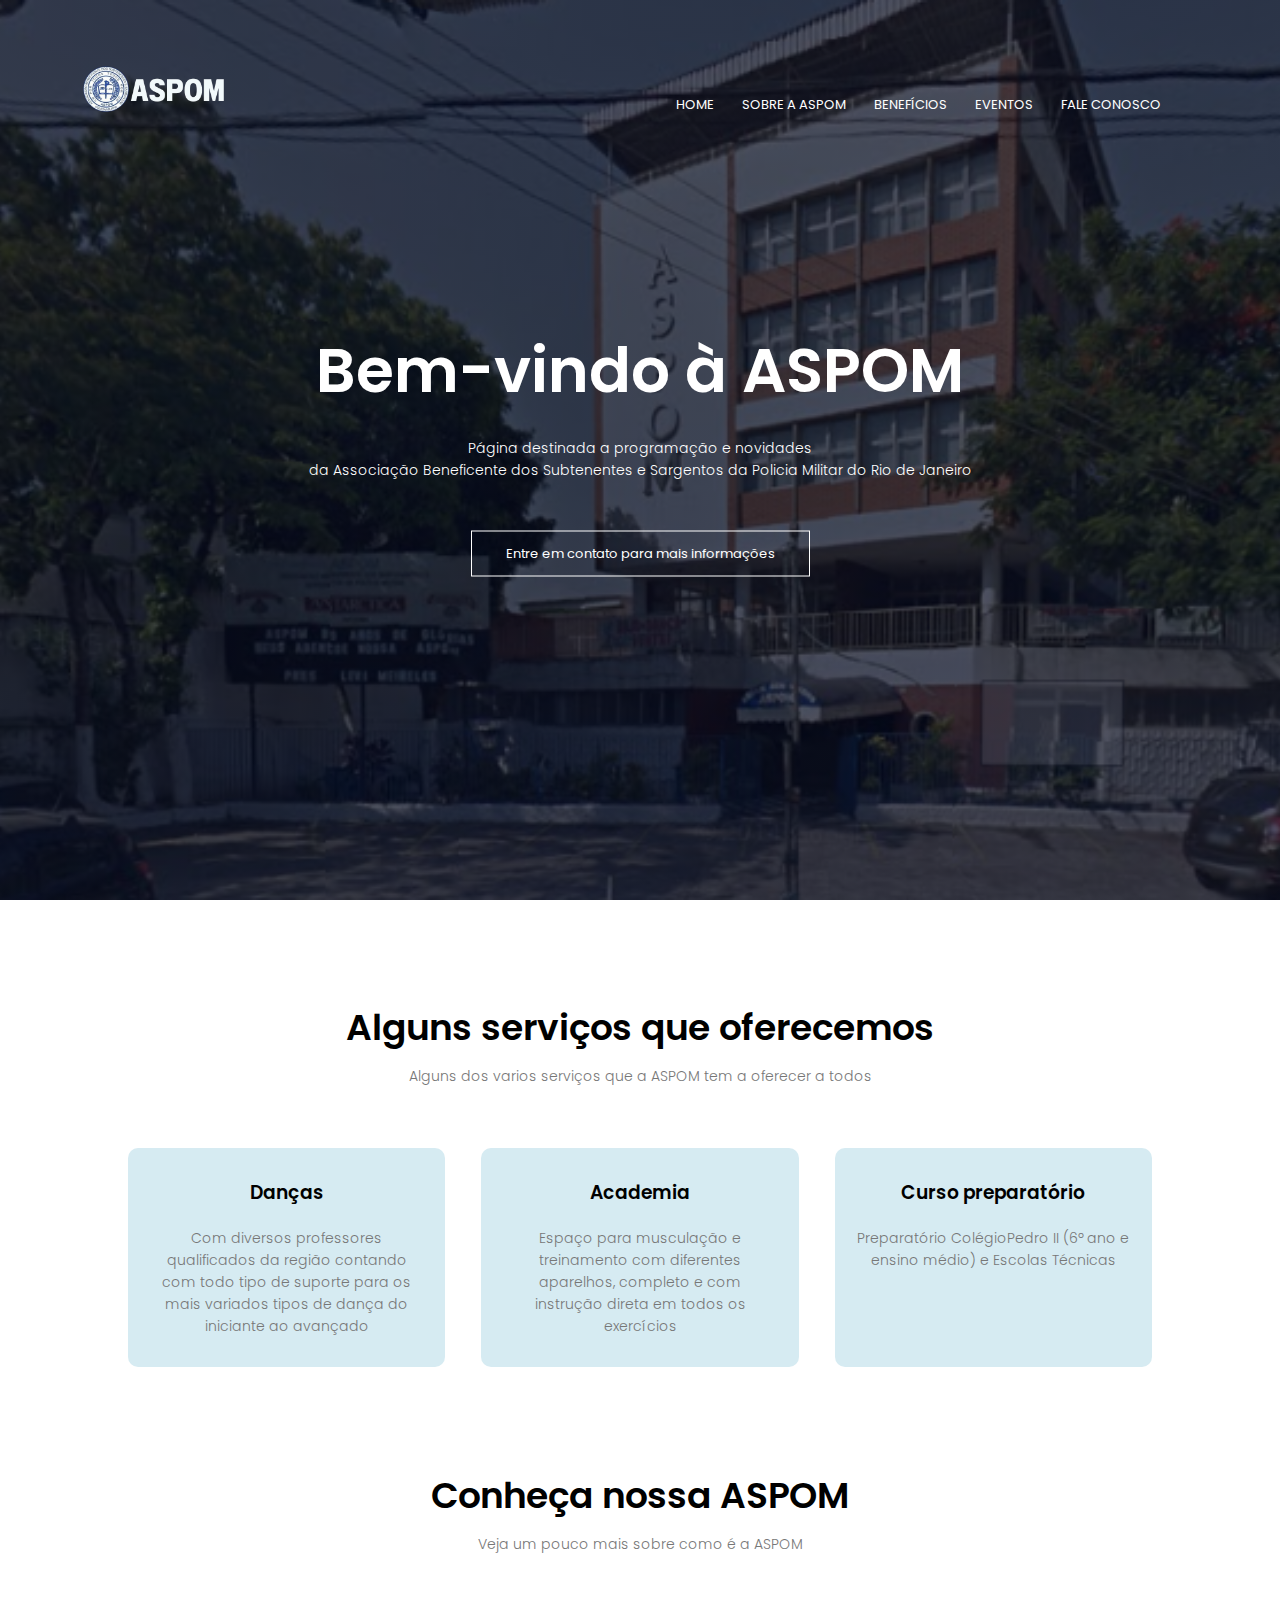
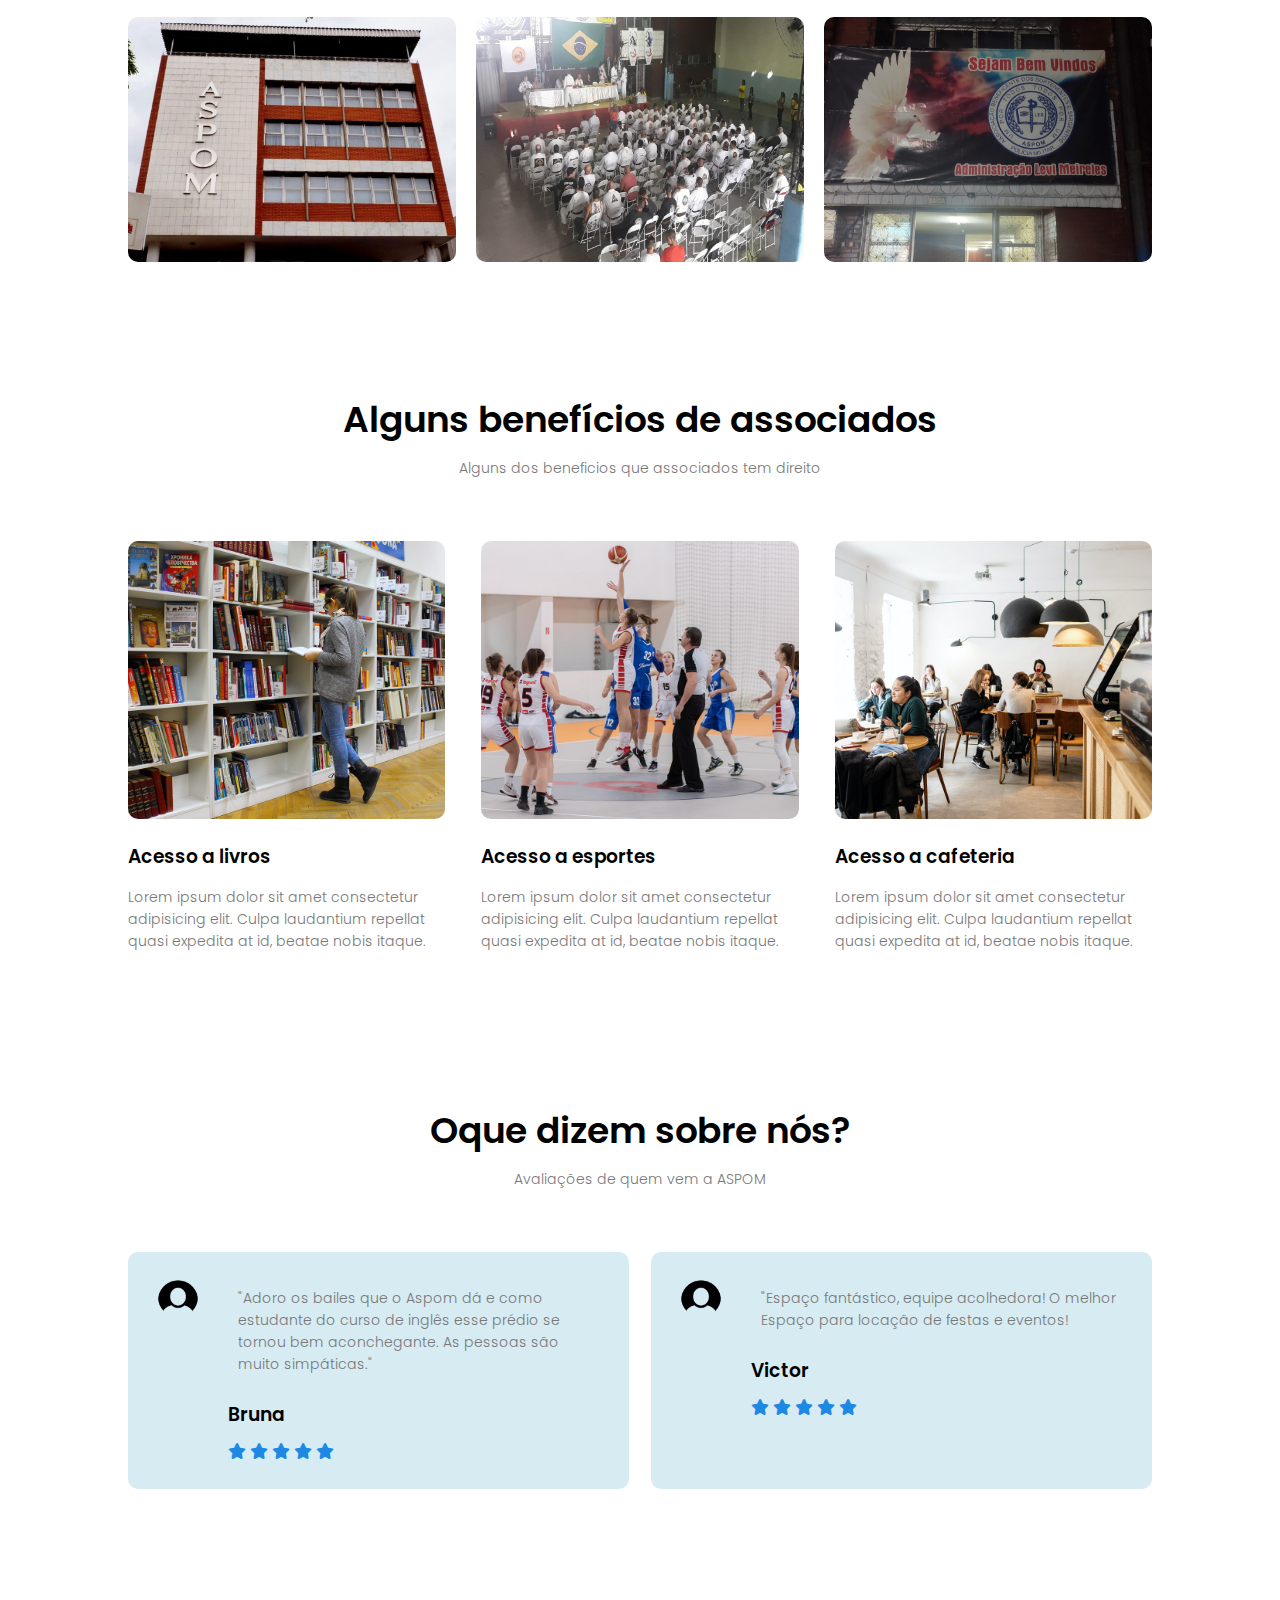
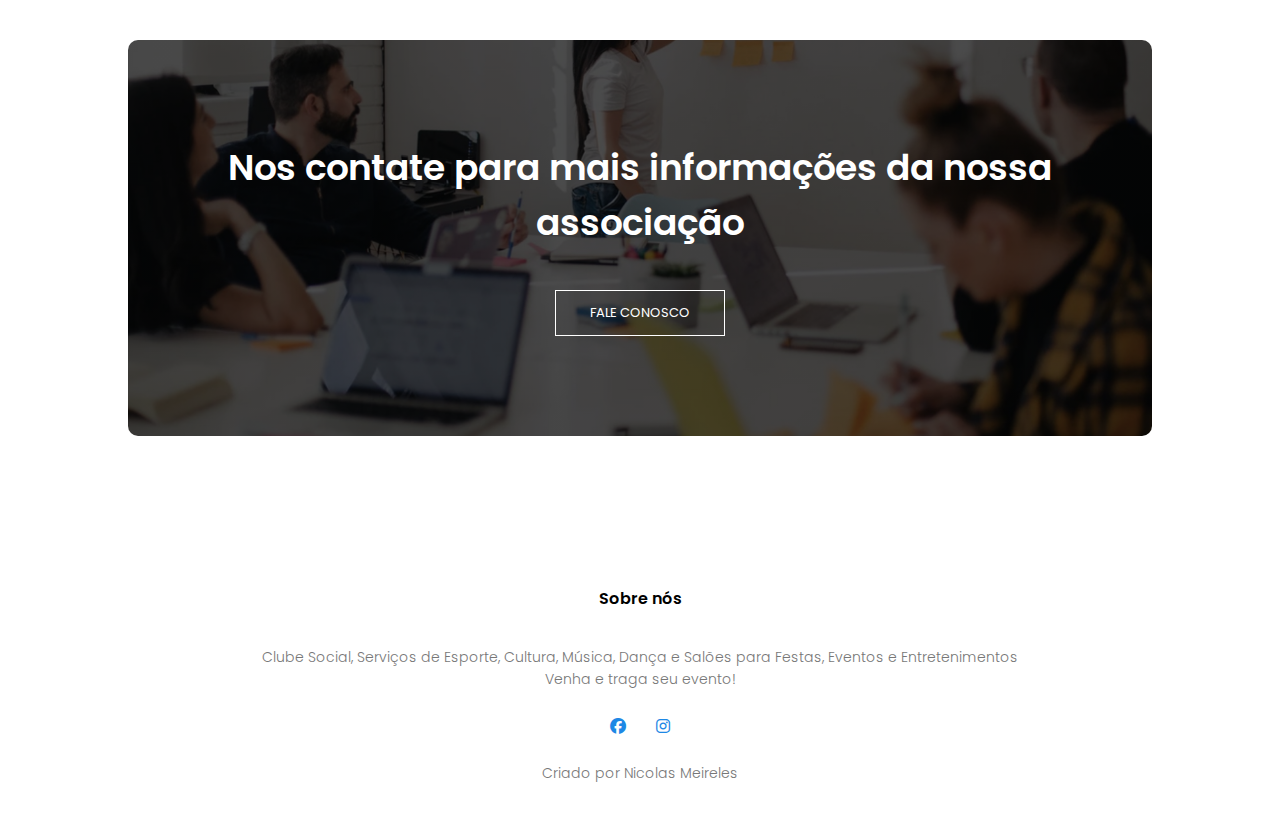
<file: index.html>
<!DOCTYPE html>
<html lang="pt-br">
<head>
    <meta charset="UTF-8">
    <meta name="viewport" content="width=device-width, initial-scale=1.0">
    <title>ASPOM | Associação Beneficente Dos Subtenentes e Sargentos Da Pmerj </title>
    <link rel="stylesheet" href="style.css">
    <link rel="preconnect" href="https://fonts.googleapis.com">
<link rel="preconnect" href="https://fonts.gstatic.com" crossorigin>
<link href="https://fonts.googleapis.com/css2?family=Poppins:wght@100;200;300;400;600;700&display=swap" rel="stylesheet">
<link rel="stylesheet" href="https://cdnjs.cloudflare.com/ajax/libs/font-awesome/6.6.0/css/all.min.css">
<link rel="shortcut icon" href="Imagens/favicon.ico" type="image/x-icon">
</head>
<body>
<section class="header">
    <nav>
        <a href="index.html"><img src="Imagens/ASPOM__2_-removebg-preview.png"></a>
        <div class="nav-links" id="navLinks">
            <i class="fa fa-times" onclick="hideMenu()"></i>
            <ul>
                <li><a href="index.html">HOME</a></li>
                <li><a href="sobre.html">SOBRE A ASPOM</a></li>
                <li><a href="beneficios.html">BENEFÍCIOS</a></li>
                <li><a href="noticias.html">EVENTOS</a></li>
                <li><a href="contato.html">FALE CONOSCO</a></li>
            </ul>
            </div>
            <i class="fa fa-bars"  onclick="showMenu()"></i>
    </nav>

    <div class="text-box">
        <h1>Bem-vindo à ASPOM</h1>
        <p>Página destinada a programação e novidades <br> da Associação Beneficente dos Subtenentes e Sargentos da Policia Militar do Rio de Janeiro</p>
        <a href="contato.html" class="botao">Entre em contato para mais informações</a>
    </div>

    </section>

    <!----- serviços ------>

    <section class="serviços">
        <h1>Alguns serviços que oferecemos</h1>
        <p>Alguns dos varios serviços que a ASPOM tem a oferecer a todos</p>

        <div class="row">
            <div class="serviços-col">
                <h3>Danças</h3>
                <p>Com diversos professores qualificados da região contando com todo tipo de suporte para os mais variados tipos de dança do iniciante ao avançado</p>
            </div>
                <div class="serviços-col">
                    <h3>Academia</h3>
                    <p>Espaço para musculação e treinamento com diferentes aparelhos, completo e com instrução direta em todos os exercícios</p>
                </div>
                <div class="serviços-col">
                    <h3>Curso preparatório</h3>
                    <p> Preparatório ColégioPedro II (6º ano e ensino médio) e Escolas Técnicas</p>
                </div>            
        </div>

    </section>

    <!--- Aspom ------>
    
    <section class="aspom">
        <h1>Conheça nossa ASPOM</h1>
        <p>Veja um pouco mais sobre como é a ASPOM</p>

        <div class="row">
            <div class="aspom-col">
                <img src="Imagens/resized_image_1.jpg">
                <div class="layer">
                <h3>Parte Externa</h3>
                </div>
            </div>
            <div class="aspom-col">
                <img src="Imagens/resized_image_2.jpg">
                <div class="layer">
                <h3> Parte Interna</h3>
                </div>
            </div>
            <div class="aspom-col">
                <img src="Imagens/resized_image_3.jpg">
                <div class="layer">
                <h3>Entrada Salão</h3>
                </div>
            </div>
        </div>
    </section>

    <!----- socios ------>

    <section class="socios">
        <h1>Alguns benefícios de associados</h1>
        <p>Alguns dos beneficios que associados tem direito</p>

        <div class="row">
            <div class="socios-col">
                <img src="Imagens/library.png">
                <h3>Acesso a livros</h3>
                <p>Lorem ipsum dolor sit amet consectetur adipisicing elit. Culpa laudantium repellat quasi expedita at id, beatae nobis itaque.</p>
            </div>
            <div class="socios-col">
                <img src="Imagens/basketball.png">
                <h3>Acesso a esportes</h3>
                <p>Lorem ipsum dolor sit amet consectetur adipisicing elit. Culpa laudantium repellat quasi expedita at id, beatae nobis itaque.</p>
            </div>
            <div class="socios-col">
            <img src="Imagens/cafeteria.png">
            <h3>Acesso a cafeteria</h3>
            <p>Lorem ipsum dolor sit amet consectetur adipisicing elit. Culpa laudantium repellat quasi expedita at id, beatae nobis itaque.</p>
            </div>
        </div>    
        </section>

        <!------Avaliações--------->

        <section class="avaliacao">
                <h1>Oque dizem sobre nós?</h1>
                <p>Avaliações de quem vem a ASPOM</p>
                <div class="row">
                    <div class="avaliacao-col">
                        <img src="Imagens/semfoto.png">
                        <div>
                            <p>"Adoro os bailes que o Aspom dá e como estudante do curso de inglês esse prédio se tornou bem aconchegante. As pessoas são muito simpáticas."</p>
                            <h3>Bruna</h3>
                            <i class="fa fa-star"></i>
                            <i class="fa fa-star"></i>
                            <i class="fa fa-star"></i>
                            <i class="fa fa-star"></i>
                            <i class="fa fa-star"></i>
                        </div>
                    </div>
                    <div class="avaliacao-col">
                        <img src="Imagens/semfoto.png">
                        <div>
                            <p>"Espaço fantástico, equipe acolhedora! O melhor Espaço para locação de festas e eventos!</p>
                            <h3>Victor</h3>
                            <i class="fa fa-star"></i>
                            <i class="fa fa-star"></i>
                            <i class="fa fa-star"></i>
                            <i class="fa fa-star"></i>
                            <i class="fa fa-star"></i>
                        </div>
                    </div>
                </div>
        </section>

    <!-----Contato-------->

    <section class="cta">
        <h1>Nos contate para mais informações da nossa associação</h1>
        <a href="contato.html" class="botao">FALE CONOSCO</a>
    </section>

    <!---Rodapé------->

    <section class="footer">
        <h4>Sobre nós</h4>
        <p> Clube Social, Serviços de Esporte, Cultura, Música, Dança e Salões para Festas, Eventos e Entretenimentos <br>
             Venha e traga seu evento!</p>
        <div class="icons">
            <a href="https://www.facebook.com/aspomoficial/?locale=pt_BR" target="_blank"><i class="fab fa-facebook"></i></a>
            <a href="https://www.instagram.com/aspomrjoficial/" target="_blank"><i class="fab fa-instagram"></i></a>

        </div>
        <p>Criado por Nicolas Meireles</p> 
         
    </section>




    <!------ JavaScript para mexer o menu------>
    <script>
        var navLinks = document.getElementById("navLinks");
        function showMenu(){
            navLinks.style.right = "0";
        }
        function hideMenu(){
            navLinks.style.right = "-200px";
        }
    </script>


</body>
</html>
</file>
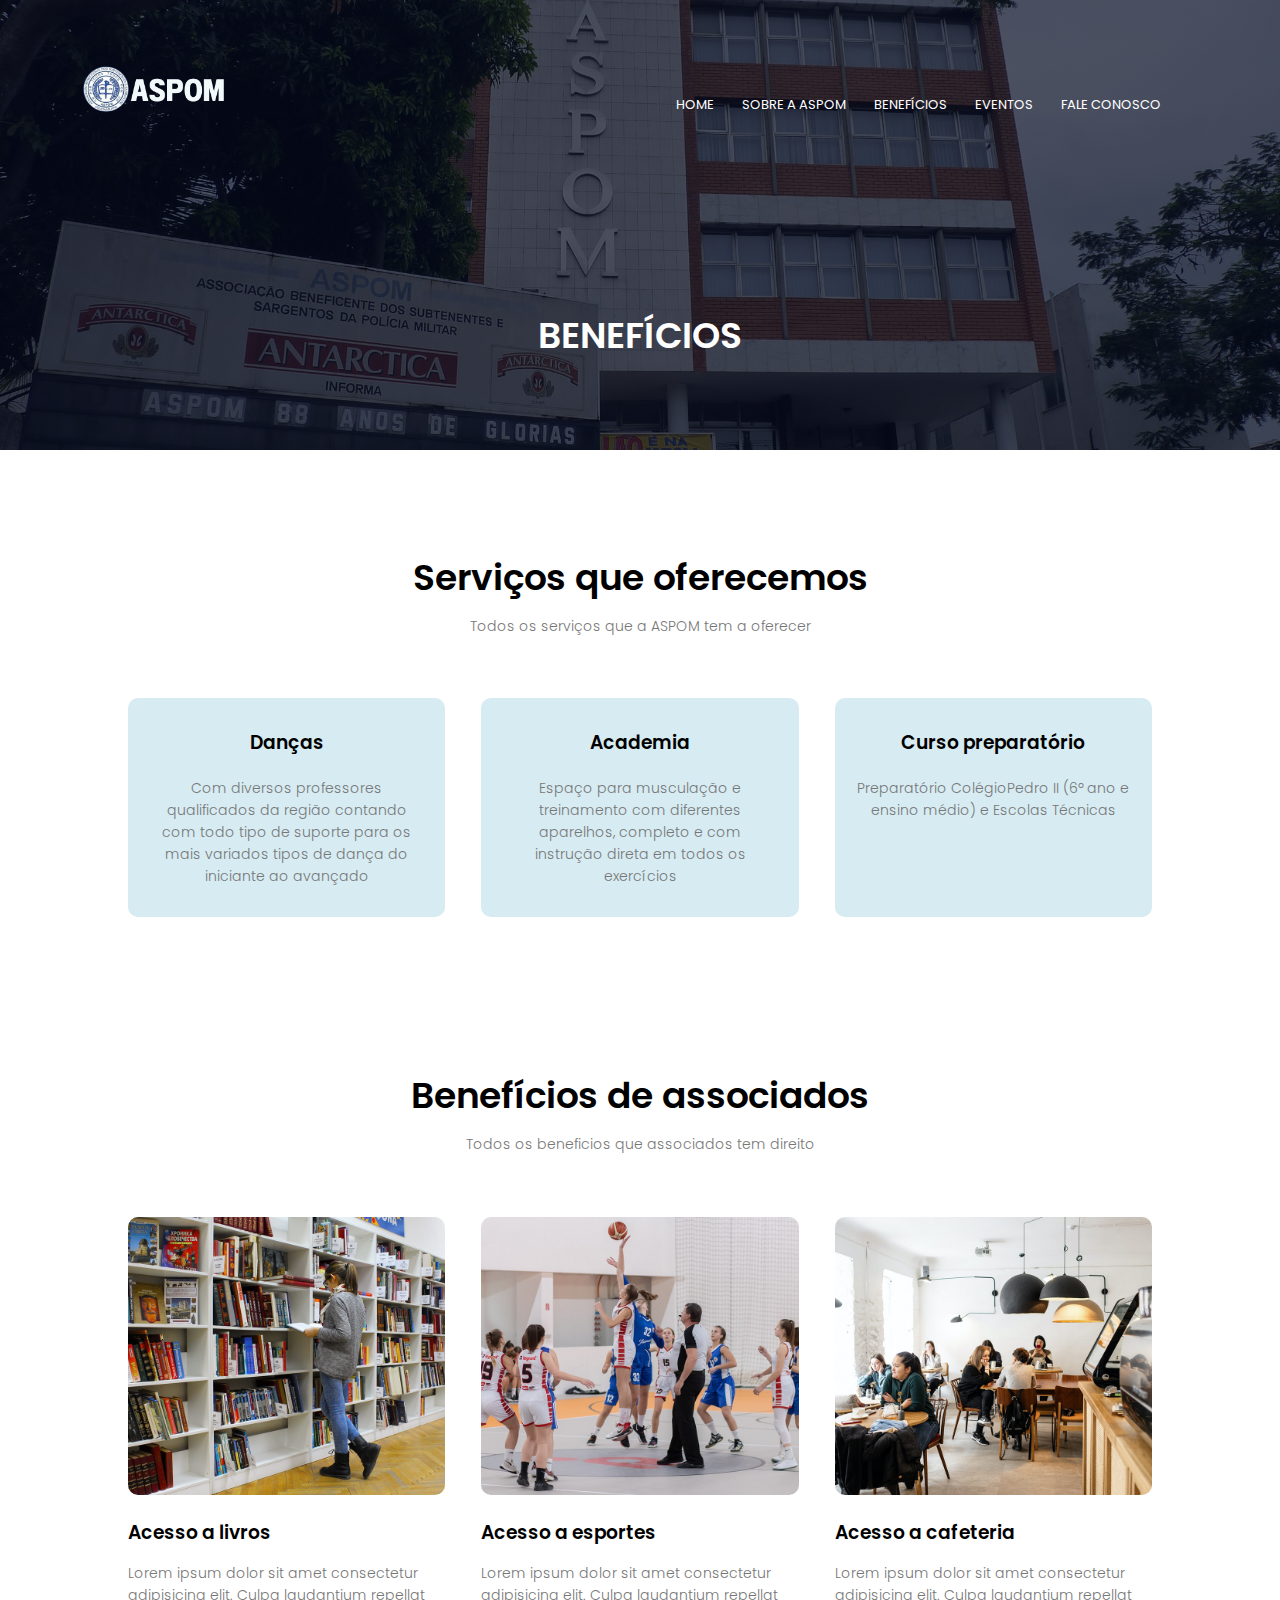
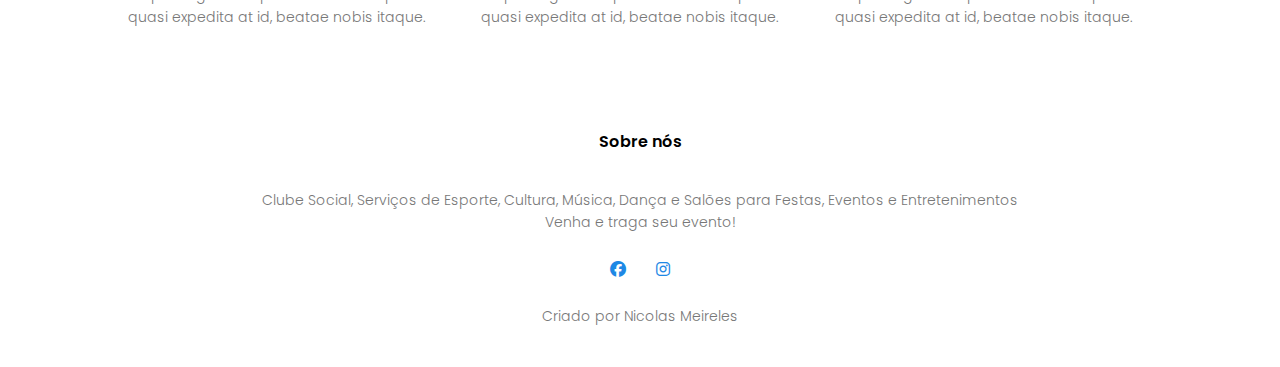
<file: beneficios.html>
<!DOCTYPE html>
<html lang="pt-br">
<head>
    <meta charset="UTF-8">
    <meta name="viewport" content="width=device-width, initial-scale=1.0">
    <title>ASPOM | Associação Beneficente Dos Subtenentes e Sargentos Da Pmerj </title>
    <link rel="stylesheet" href="style.css">
    <link rel="preconnect" href="https://fonts.googleapis.com">
<link rel="preconnect" href="https://fonts.gstatic.com" crossorigin>
<link href="https://fonts.googleapis.com/css2?family=Poppins:wght@100;200;300;400;600;700&display=swap" rel="stylesheet">
<link rel="stylesheet" href="https://cdnjs.cloudflare.com/ajax/libs/font-awesome/6.6.0/css/all.min.css">
<link rel="shortcut icon" href="Imagens/favicon.ico" type="image/x-icon">
</head>
<body>
<section class="sub-header">
    <nav>
        <a href="index.html"> <img src="Imagens/ASPOM__2_-removebg-preview.png"> </a>
        <div class="nav-links" id="navLinks">
            <i class="fa fa-times" onclick="hideMenu()"></i>
            <ul>
                <li><a href="index.html">HOME</a></li>
                <li><a href="sobre.html">SOBRE A ASPOM</a></li>
                <li><a href="beneficios.html">BENEFÍCIOS</a></li>
                <li><a href="noticias.html">EVENTOS</a></li>
                <li><a href="contato.html">FALE CONOSCO</a></li>
            </ul>
            </div>
            <i class="fa fa-bars"  onclick="showMenu()"></i>
    </nav>

    <h1>BENEFÍCIOS</h1>

    </section>

    <!----Benefícios------>

    <section class="serviços">
        <h1>Serviços que oferecemos</h1>
        <p>Todos os serviços que a ASPOM tem a oferecer</p>

        <div class="row">
            <div class="serviços-col">
                <h3>Danças</h3>
                <p>Com diversos professores qualificados da região contando com todo tipo de suporte para os mais variados tipos de dança do iniciante ao avançado
                </p>
            </div>
                <div class="serviços-col">
                    <h3>Academia</h3>
                    <p>Espaço para musculação e treinamento com diferentes aparelhos, completo e com instrução direta em todos os exercícios</p>
                </div>
                <div class="serviços-col">
                    <h3>Curso preparatório</h3>
                    <p>Preparatório ColégioPedro II (6º ano e ensino médio) e Escolas Técnicas</p>
                </div>            
        </div>

    </section>

    <!-----Sócios-------->

    <section class="socios">
        <h1>Benefícios de associados</h1>
        <p>Todos os beneficios que associados tem direito</p>

        <div class="row">
            <div class="socios-col">
                <img src="Imagens/library.png">
                <h3>Acesso a livros</h3>
                <p>Lorem ipsum dolor sit amet consectetur adipisicing elit. Culpa laudantium repellat quasi expedita at id, beatae nobis itaque.</p>
            </div>
            <div class="socios-col">
                <img src="Imagens/basketball.png">
                <h3>Acesso a esportes</h3>
                <p>Lorem ipsum dolor sit amet consectetur adipisicing elit. Culpa laudantium repellat quasi expedita at id, beatae nobis itaque.</p>
            </div>
            <div class="socios-col">
            <img src="Imagens/cafeteria.png">
            <h3>Acesso a cafeteria</h3>
            <p>Lorem ipsum dolor sit amet consectetur adipisicing elit. Culpa laudantium repellat quasi expedita at id, beatae nobis itaque.</p>
            </div>
        </div>    
        </section>


    <!---Rodapé------->

    <section class="footer">
        <h4>Sobre nós</h4>
        <p> Clube Social, Serviços de Esporte, Cultura, Música, Dança e Salões para Festas, Eventos e Entretenimentos <br>
             Venha e traga seu evento!</p>
         <div class="icons">
            <a href="https://www.facebook.com/aspomoficial?locale=pt_BR" target="_blank"><i class="fab fa-facebook"></i></a>
            <a href="https://www.instagram.com/aspomrjoficial/" target="_blank"><i class="fab fa-instagram"></i></a>

        </div>
        <p>Criado por Nicolas Meireles</p> 
         
    </section>




    <!------ JavaScript para mexer o menu------>
    <script>
        var navLinks = document.getElementById("navLinks");
        function showMenu(){
            navLinks.style.right = "0";
        }
        function hideMenu(){
            navLinks.style.right = "-200px";
        }
    </script>


</body>
</html>
</file>
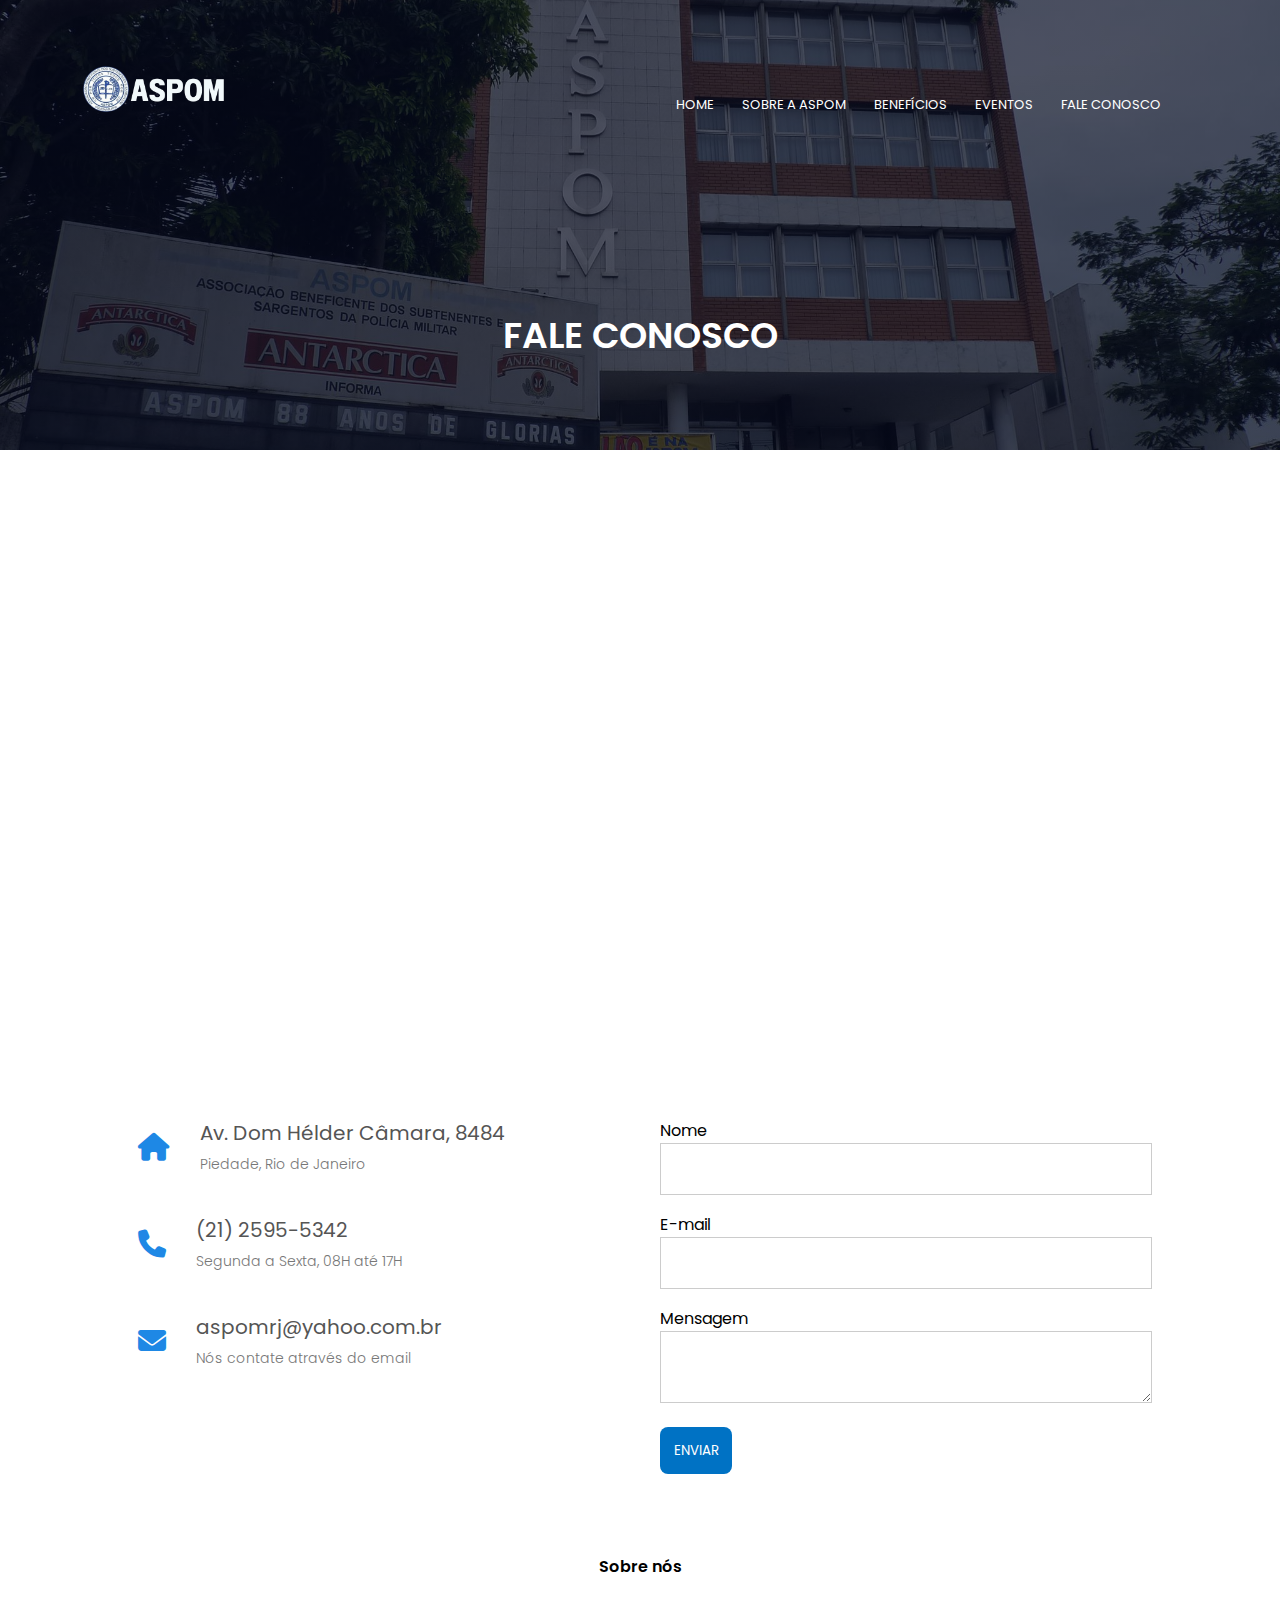
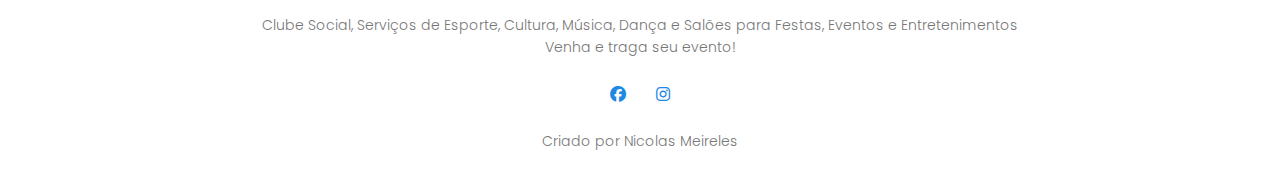
<file: contato.html>
<!DOCTYPE html>
<html lang="pt-br">
<head>
    <meta charset="UTF-8">
    <meta name="viewport" content="width=device-width, initial-scale=1.0">
    <title>ASPOM | Associação Beneficente Dos Subtenentes e Sargentos Da Pmerj </title>
    <link rel="stylesheet" href="style.css">
    <link rel="preconnect" href="https://fonts.googleapis.com">
<link rel="preconnect" href="https://fonts.gstatic.com" crossorigin>
<link href="https://fonts.googleapis.com/css2?family=Poppins:wght@100;200;300;400;600;700&display=swap" rel="stylesheet">
<link rel="stylesheet" href="https://cdnjs.cloudflare.com/ajax/libs/font-awesome/6.6.0/css/all.min.css">
<link rel="shortcut icon" href="Imagens/favicon.ico" type="image/x-icon">
</head>
<body>
<section class="sub-header">
    <nav>
        <a href="index.html"> <img src="Imagens/ASPOM__2_-removebg-preview.png"> </a>
        <div class="nav-links" id="navLinks">
            <i class="fa fa-times" onclick="hideMenu()"></i>
            <ul>
                <li><a href="index.html">HOME</a></li>
                <li><a href="sobre.html">SOBRE A ASPOM</a></li>
                <li><a href="beneficios.html">BENEFÍCIOS</a></li>
                <li><a href="noticias.html">EVENTOS</a></li>
                <li><a href="contato.html">FALE CONOSCO</a></li>
            </ul>
            </div>
            <i class="fa fa-bars"  onclick="showMenu()"></i>
    </nav>

    <h1>FALE CONOSCO</h1>

    </section>

    <!----Contato------>

    <section class="localizacao">

        <iframe src="https://www.google.com/maps/embed?pb=!1m18!1m12!1m3!1d3675.7564060625837!2d-43.31141595941994!3d-22.885455237196897!2m3!1f0!2f0!3f0!3m2!1i1024!2i768!4f13.1!3m3!1m2!1s0x997d1f358939c1%3A0x5934000cde8931e6!2sAspom!5e0!3m2!1spt-BR!2sbr!4v1737767384297!5m2!1spt-BR!2sbr" width="600" height="450" style="border:0;" allowfullscreen="" loading="lazy" referrerpolicy="no-referrer-when-downgrade"></iframe>

    </section>

    <section class="contato">
        <div class="row">
            <div class="contato-col">
                <div>
                    <i class="fa fa-home"></i>
                    <span>
                        <h5>Av. Dom Hélder Câmara, 8484</h5>
                        <p>Piedade, Rio de Janeiro</p>
                    </span>
                </div>
                <div>
                    <i class="fa fa-phone"></i>
                    <span>
                        <h5>(21) 2595-5342</h5>
                        <p>Segunda a Sexta, 08H até 17H</p>
                    </span>
                </div>
                <div>
                    <i class="fa fa-envelope"></i>
                    <span>
                        <h5>aspomrj@yahoo.com.br</h5>
                        <p>Nós contate através do email</p>
                    </span>
                </div>
            </div>
            <div class="contato-col">

                <form action="https://formsubmit.co/nicolasmeireles83@gmail.com" method="POST">
                    <label for="name">Nome</label>
                    <input type="text" name="name" id="name" required>
                    <label for="email">E-mail</label>
                    <input type="email" name="email" id="email" required>
                    <label for="message">Mensagem</label>
                    <textarea name="message" id="message" required></textarea>
                    <input type="hidden" name="_captcha" value="false">
                    <input type="hidden" name="_next" value="https://aspom.netlify.app/obrigado.html">
                    <button type="submit">Enviar</button>
               </form>


            </div>
        </div>
    </section>




    <!---Rodapé------->

    <section class="footer">
        <h4>Sobre nós</h4>
        <p> Clube Social, Serviços de Esporte, Cultura, Música, Dança e Salões para Festas, Eventos e Entretenimentos <br>
             Venha e traga seu evento!</p>
        <div class="icons">
            <a href="https://www.facebook.com/aspomoficial?locale=pt_BR"><i class="fab fa-facebook"></i></a>
            <a href="https://www.instagram.com/aspomrjoficial/" target="_blank"><i class="fab fa-instagram"></i></a>

        </div>
        <p>Criado por Nicolas Meireles</p> 
         
    </section>




    <!------ JavaScript para mexer o menu------>
    <script>
        var navLinks = document.getElementById("navLinks");
        function showMenu(){
            navLinks.style.right = "0";
        }
        function hideMenu(){
            navLinks.style.right = "-200px";
        }
    </script>


</body>
</html>
</file>
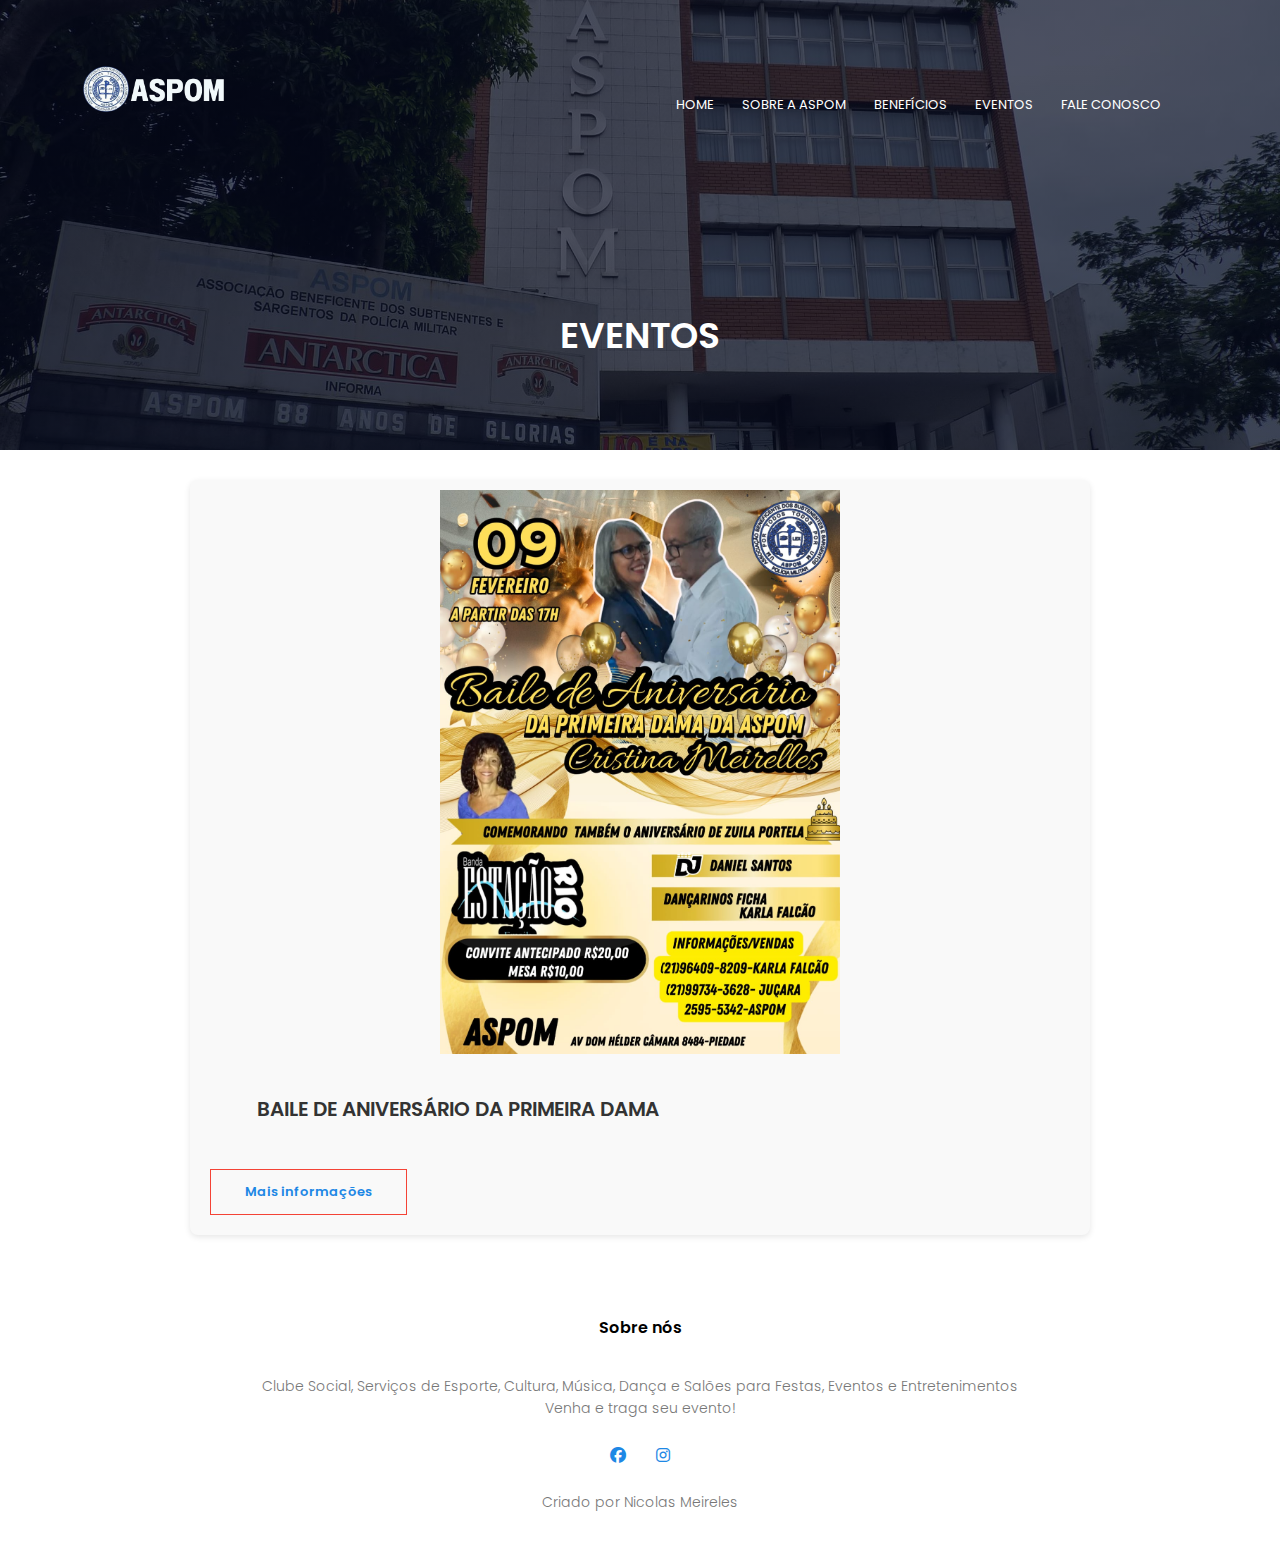
<file: noticias.html>
<!DOCTYPE html>
<html lang="pt-br">
<head>
    <meta charset="UTF-8">
    <meta name="viewport" content="width=device-width, initial-scale=1.0">
    <title>ASPOM | Associação Beneficente Dos Subtenentes e Sargentos Da Pmerj </title>
    <link rel="stylesheet" href="style.css">
    <link rel="preconnect" href="https://fonts.googleapis.com">
<link rel="preconnect" href="https://fonts.gstatic.com" crossorigin>
<link href="https://fonts.googleapis.com/css2?family=Poppins:wght@100;200;300;400;600;700&display=swap" rel="stylesheet">
<link rel="stylesheet" href="https://cdnjs.cloudflare.com/ajax/libs/font-awesome/6.6.0/css/all.min.css">
<link rel="shortcut icon" href="Imagens/favicon.ico" type="image/x-icon">
</head>
<body>
<section class="sub-header">
    <nav>
        <a href="index.html"> <img src="Imagens/ASPOM__2_-removebg-preview.png"> </a>
        <div class="nav-links" id="navLinks">
            <i class="fa fa-times" onclick="hideMenu()"></i>
            <ul>
                <li><a href="index.html">HOME</a></li>
                <li><a href="sobre.html">SOBRE A ASPOM</a></li>
                <li><a href="beneficios.html">BENEFÍCIOS</a></li>
                <li><a href="noticias.html">EVENTOS</a></li>
                <li><a href="contato.html">FALE CONOSCO</a></li>
            </ul>
            </div>
            <i class="fa fa-bars"  onclick="showMenu()"></i>
    </nav>

    <h1>EVENTOS</h1>

    </section>

    <!----Noticias aqui------>

<section class="noticias">
    <div class="container">
        <div class="noticia">
            <img src="Imagens/bailecris.jpeg">
            <div class="noticia-content">
                <h3>BAILE DE ANIVERSÁRIO DA PRIMEIRA DAMA</h3>
                <p>
                </p>
                <a href="contato.html" class="botao btver">Mais informações</a>
            </div>
        </div>
        <!-- Adicione mais notícias conforme necessário -->
    </div>
</section>

    <!---Rodapé------->

    <section class="footer">
        <h4>Sobre nós</h4>
        <p> Clube Social, Serviços de Esporte, Cultura, Música, Dança e Salões para Festas, Eventos e Entretenimentos <br>
             Venha e traga seu evento!</p>
        <div class="icons">
            <a href="https://www.facebook.com/aspomoficial?locale=pt_BR" target="_blank"><i class="fab fa-facebook"></i></a>
            <a href="https://www.instagram.com/aspomrjoficial/" target="_blank"><i class="fab fa-instagram"></i></a>

        </div>
        <p>Criado por Nicolas Meireles</p> 
         
    </section>




    <!------ JavaScript para mexer o menu------>
    <script>
        var navLinks = document.getElementById("navLinks");
        function showMenu(){
            navLinks.style.right = "0";
        }
        function hideMenu(){
            navLinks.style.right = "-200px";
        }
    </script>


</body>
</html>
</file>
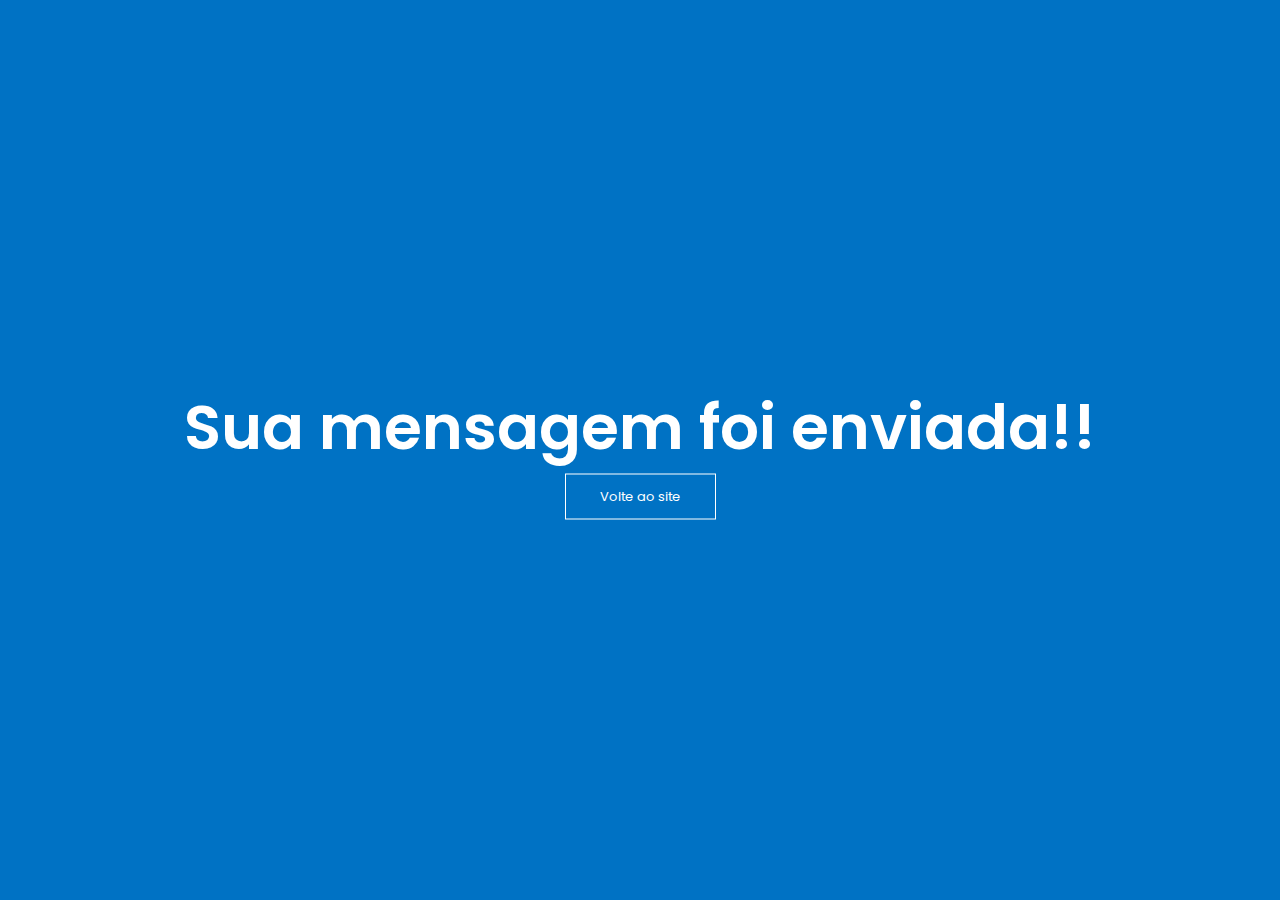
<file: obrigado.html>
<!DOCTYPE html>
<html lang="pt-br">
<head>
    <meta charset="UTF-8">
    <meta name="viewport" content="width=device-width, initial-scale=1.0">
    <title>Obrigado!</title>
    <link rel="stylesheet" href="style.css">
    <link rel="preconnect" href="https://fonts.googleapis.com">
<link rel="preconnect" href="https://fonts.gstatic.com" crossorigin>
<link href="https://fonts.googleapis.com/css2?family=Poppins:wght@100;200;300;400;600;700&display=swap" rel="stylesheet">
<link rel="stylesheet" href="https://cdnjs.cloudflare.com/ajax/libs/font-awesome/6.6.0/css/all.min.css">
<link rel="shortcut icon" href="Imagens/favicon.ico" type="image/x-icon">
</head>
<body class="corpo">
    <div class="text-box">
        <h1>Sua mensagem foi enviada!!</h1>
        <a href="index.html" class="botao">Volte ao site</a></div>
</body>
</html>
</file>
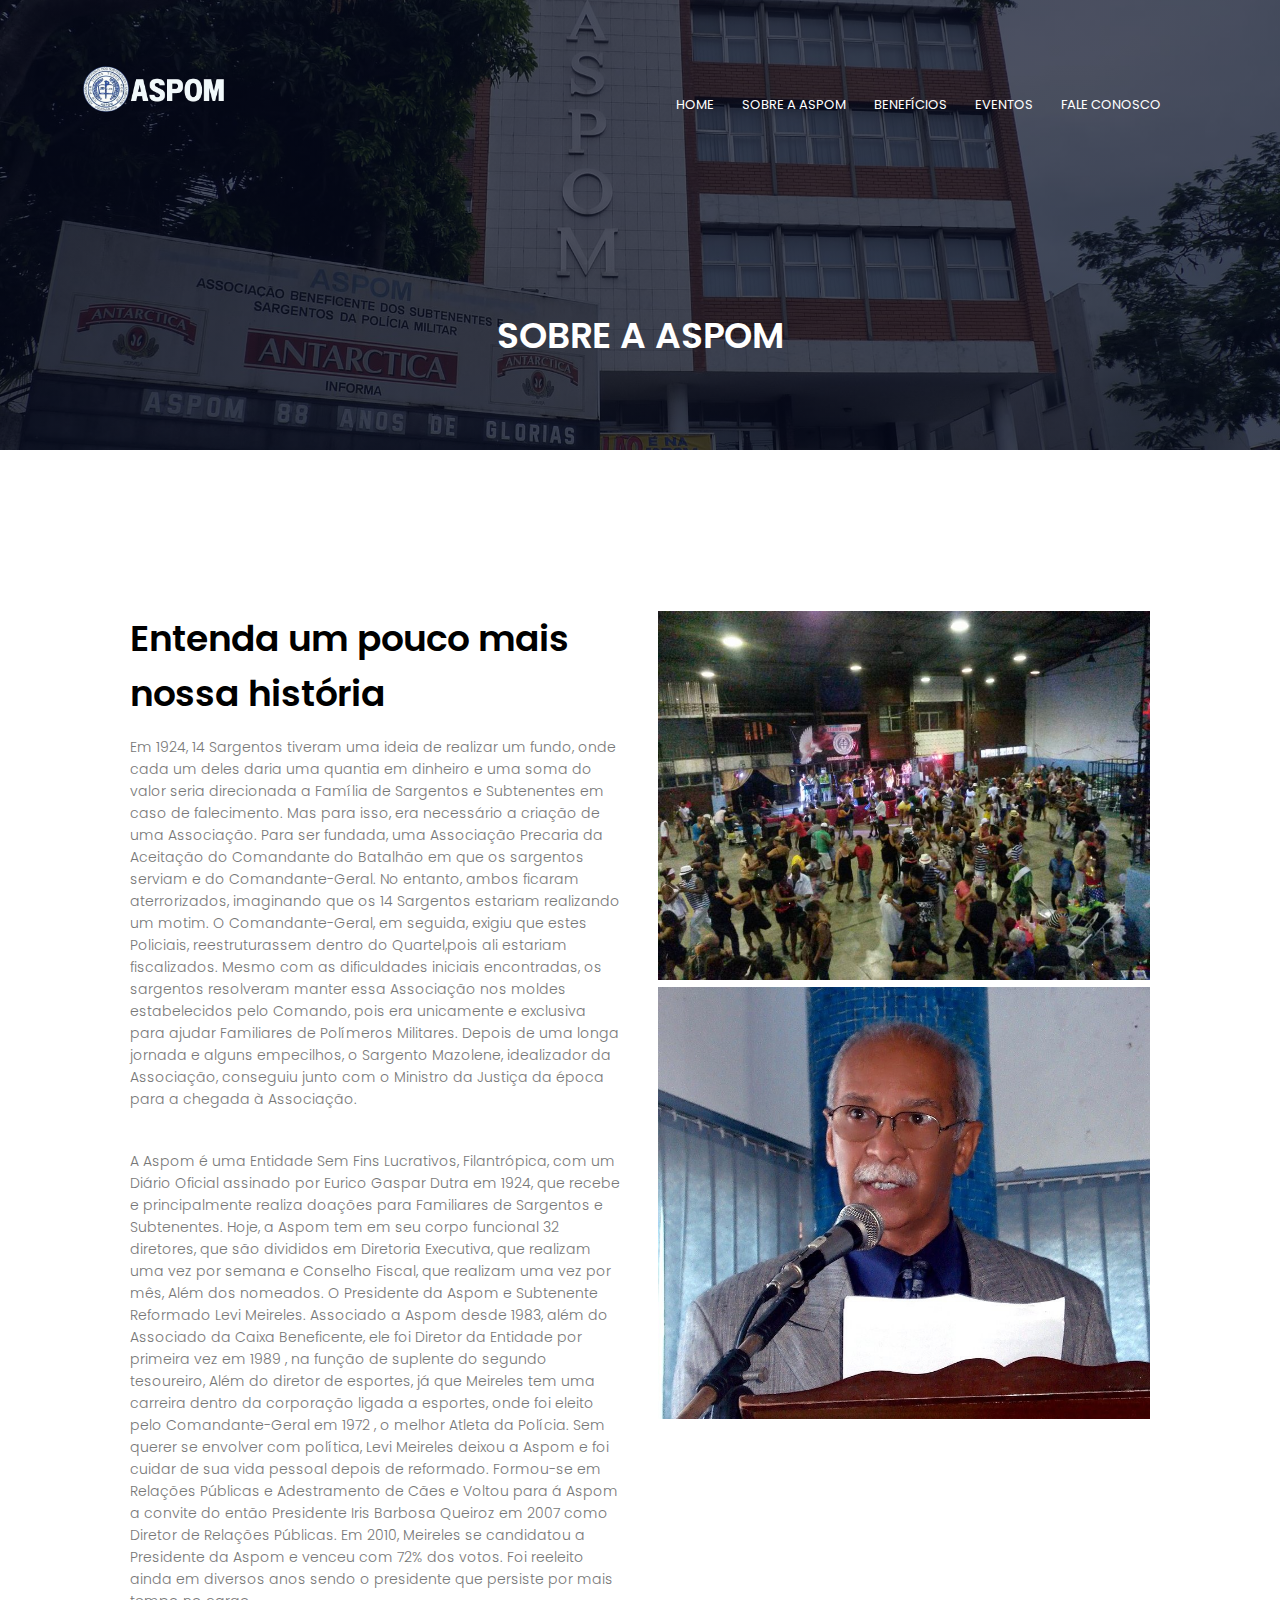
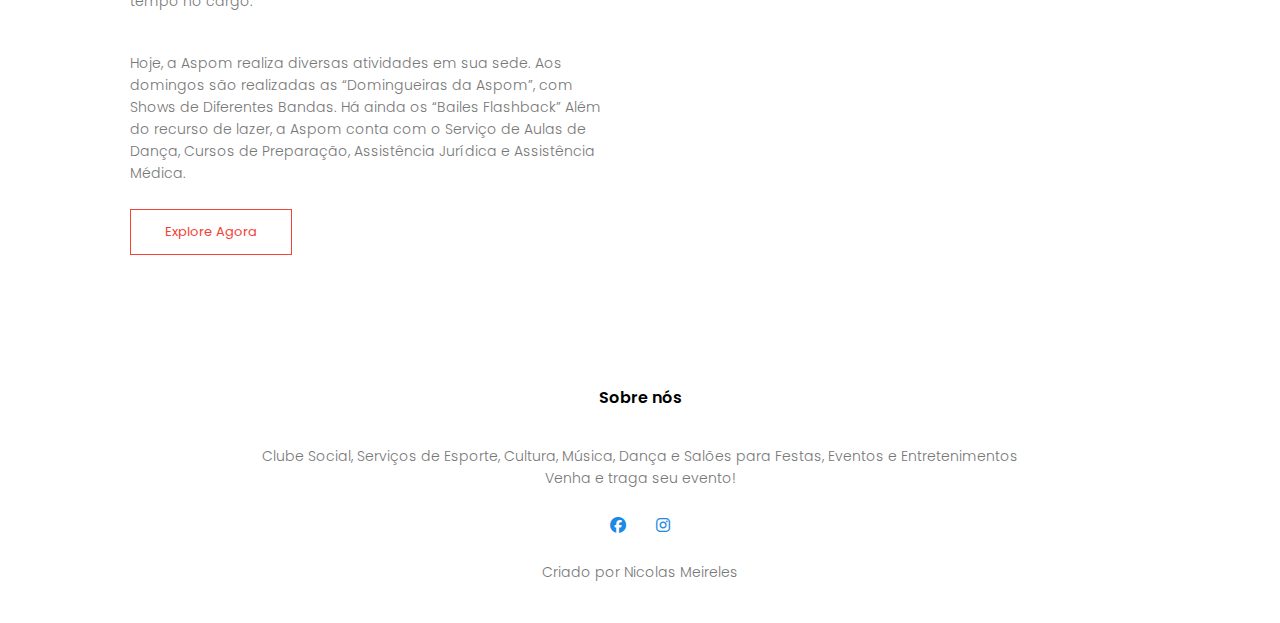
<file: sobre.html>
<!DOCTYPE html>
<html lang="pt-br">
<head>
    <meta charset="UTF-8">
    <meta name="viewport" content="width=device-width, initial-scale=1.0">
    <title>ASPOM | Associação Beneficente Dos Subtenentes e Sargentos Da Pmerj </title>
    <link rel="stylesheet" href="style.css">
    <link rel="preconnect" href="https://fonts.googleapis.com">
<link rel="preconnect" href="https://fonts.gstatic.com" crossorigin>
<link href="https://fonts.googleapis.com/css2?family=Poppins:wght@100;200;300;400;600;700&display=swap" rel="stylesheet">
<link rel="stylesheet" href="https://cdnjs.cloudflare.com/ajax/libs/font-awesome/6.6.0/css/all.min.css">
<link rel="shortcut icon" href="Imagens/favicon.ico" type="image/x-icon">
</head>
<body>
<section class="sub-header">
    <nav>
        <a href="index.html"> <img src="Imagens/ASPOM__2_-removebg-preview.png"> </a>
        <div class="nav-links" id="navLinks">
            <i class="fa fa-times" onclick="hideMenu()"></i>
            <ul>
                <li><a href="index.html">HOME</a></li>
                <li><a href="sobre.html">SOBRE A ASPOM</a></li>
                <li><a href="beneficios.html">BENEFÍCIOS</a></li>
                <li><a href="noticias.html">EVENTOS</a></li>
                <li><a href="contato.html">FALE CONOSCO</a></li>
            </ul>
            </div>
            <i class="fa fa-bars"  onclick="showMenu()"></i>
    </nav>

    <h1>SOBRE A ASPOM</h1>

    </section>

    <!----conteudo sobre nós------>

    <section class="sobrenos">
        <div class="row">
            <div class="sobre-col">
                <h1>Entenda um pouco mais nossa história</h1>
                <p>Em  1924, 14 Sargentos tiveram uma ideia de realizar um fundo, onde cada um deles daria uma quantia em dinheiro e uma soma do valor seria direcionada a  Família de Sargentos e Subtenentes  em caso de falecimento. Mas para isso, era necessário a criação de uma  Associação. Para ser fundada, uma  Associação  Precaria da Aceitação do  Comandante do Batalhão  em que os sargentos serviam e do  Comandante-Geral. No entanto, ambos ficaram aterrorizados, imaginando que os  14 Sargentos  estariam realizando um motim. O Comandante-Geral, em  seguida, exigiu que estes Policiais, reestruturassem dentro do  Quartel,pois ali estariam fiscalizados. Mesmo com as dificuldades iniciais encontradas, os sargentos resolveram manter essa  Associação nos moldes estabelecidos pelo Comando, pois era unicamente e exclusiva para ajudar  Familiares de Polímeros Militares. Depois de uma longa jornada e alguns empecilhos, o  Sargento Mazolene, idealizador da  Associação, conseguiu junto com o  Ministro da Justiça da época para a chegada à  Associação.</p>

                <p>A  Aspom  é uma  Entidade  Sem Fins Lucrativos, Filantrópica, com um  Diário Oficial assinado por  Eurico Gaspar Dutra  em 1924, que recebe e principalmente realiza doações para Familiares de Sargentos e Subtenentes. Hoje, a Aspom tem  em seu corpo funcional 32 diretores, que são divididos em Diretoria Executiva, que realizam uma vez por semana e Conselho Fiscal, que realizam uma vez por mês, Além dos nomeados. O  Presidente da Aspom e Subtenente Reformado Levi Meireles. Associado  a  Aspom  desde  1983, além do Associado da Caixa Beneficente, ele foi Diretor da Entidade  por primeira vez em 1989 , na função de suplente do segundo tesoureiro, Além do diretor de esportes, já que  Meireles  tem uma carreira dentro da corporação ligada a esportes, onde foi eleito pelo  Comandante-Geral em 1972 , o melhor  Atleta da Polícia. Sem querer se envolver com política, Levi Meireles deixou a Aspom e foi cuidar de sua vida pessoal depois de reformado. Formou-se em  Relações Públicas e Adestramento de Cães e Voltou para á Aspom  a convite do então Presidente  Iris Barbosa Queiroz  em  2007  como  Diretor de Relações Públicas. Em 2010, Meireles se candidatou a  Presidente da Aspom e venceu com  72% dos votos. Foi reeleito ainda em diversos anos sendo o presidente que persiste por mais tempo no cargo.</p>
                <p>Hoje, a Aspom realiza diversas atividades em sua sede. Aos domingos são realizadas as  “Domingueiras da Aspom”, com  Shows de Diferentes Bandas. Há ainda os “Bailes Flashback” Além do recurso  de lazer, a  Aspom conta com o Serviço de Aulas de Dança, Cursos de Preparação, Assistência Jurídica e Assistência Médica.</p>
                <a href="beneficios.html" class="botao btver">Explore Agora</a>
            </div>
            <div class="sobre-col">
                <img src="Imagens/interioraspom.jpg">
                <img src="Imagens/levimeireles.jpg">
            </div>
        </div>

    </section>


    <!---Rodapé------->

    <section class="footer">
        <h4>Sobre nós</h4>
        <p> Clube Social, Serviços de Esporte, Cultura, Música, Dança e Salões para Festas, Eventos e Entretenimentos <br>
             Venha e traga seu evento!
         <div class="icons">
            <a href="https://www.facebook.com/aspomoficial?locale=pt_BR" target="_blank"><i class="fab fa-facebook"></i></a>
            <a href="https://www.instagram.com/aspomrjoficial/" target="_blank"><i class="fab fa-instagram"></i></a>

        </div>
        <p>Criado por Nicolas Meireles</p> 
         
    </section>




    <!------ JavaScript para mexer o menu------>
    <script>
        var navLinks = document.getElementById("navLinks");
        function showMenu(){
            navLinks.style.right = "0";
        }
        function hideMenu(){
            navLinks.style.right = "-200px";
        }
    </script>


</body>
</html>
</file>
<file: style.css>
@charset "UTF-8";

/*Fonte e ajustes*/

*{
    margin: 0;
    padding: 0;
    font-family: "Poppins", serif;
}

/*imagem de fundo e Cabeçalho*/

.header{
    min-height: 100vh;
    width: 100%;
    background-image: linear-gradient(rgba(4,9,30,0.7), rgba(4,9,30,0.7)), url(Imagens/aspomlongefora.png);
    background-position: center;
    background-size: cover;
    position: relative;
}

/* Logo e Barra navegação*/
nav{
    display: flex;
    padding: 2% 6%;
    justify-content: space-between;
    align-items: center;
}

/* Logo */
nav img{
    width: 150px;
}

/* Barra de navegação */

.nav-links{
    flex: 1;
    text-align: right;
}

.nav-links ul li{
    list-style: none;
    display: inline-block;
    padding: 8px 12px;
    position: relative;
}

.nav-links ul li a{
    color: white;
    text-decoration: none;
    font-size: 13px;
}

/* Parte de transição e cor da barra de navegação*/

.nav-links ul li::after{
    content: "";
    width: 0%;
    height: 2px;
    background: #f44336;
    display: block;
    margin: auto;
    transition: 0.5s;
}

.nav-links ul li:hover::after{
    width: 100%;
}

/*Escrita e config do h1 e p*/

.text-box{
    width: 90%;
    color: white;
    position: absolute;
    top: 50%;
    left: 50%;
    transform: translate(-50%,-50%);
    text-align: center;
}

.text-box h1{
    font-size: 62px;
}

.text-box p{
    margin: 10px 0px 40px;
    font-size: 14px;
    color: white;
}

/*config do botão do inicio*/

.botao{
    display: inline-block;
    text-decoration: none;
    color: white;
    border: 1px solid white;
    padding: 12px 34px;
    font-size: 13px;
    background: transparent;
    position: relative;
    cursor: pointer;
}

.botao:hover{
    border: 1px solid #f44336;
    background-color: #f44336;
    transition: 1s;
}

/*Responsividade*/

nav .fa{
    display: none;
}

@media(max-width: 700px){
    .text-box h1{
        font-size: 20px;
    }
    .nav-links ul li{
        display: block;
    }
    .nav-links{
        position: fixed;
        background: #1e88e5;
        height: 100vh;
        width: 200px;
        top: 0;
        right: -200px;
        text-align: left;
        z-index: 2;
        transition: 1s;
    }
    nav .fa{
        display: block;
        color: white;
        margin: 10px;
        font-size: 22px;
        cursor: pointer;
    }
}

.nav-links ul{
    padding: 30px;
}

/*Serviços */

.serviços{
    width: 80%;
    margin: auto;
    text-align: center;
    padding-top: 100px;
}
h1{
    font-size: 36px;
    font-weight: 600;
}

p{
    color: #777;
    font-size: 14px;
    font-weight: 300;
    line-height: 22px;
    padding: 10px;
}

.row{
    margin-top: 5%;
    display: flex;
    justify-content: space-between;
}

.serviços-col{
    flex-basis: 31%;
    background: #add8e680;
    border-radius: 10px;
    margin-bottom: 5%;
    padding: 20px 12px;
    box-sizing: border-box;
    transition: 0.5s;
}
h3{
    text-align: center;
    font-weight: 600;
    margin: 10px 0;
}

.serviços-col:hover{
    box-shadow: 0 0 20px 0px rgb(0,0,0,0.2);
}

@media(max-width: 700px){
    .row{
        flex-direction: column;
    }
}

/* ASPOM */

.aspom{
    width: 80%;
    margin: auto;
    text-align: center;
    padding-top: 50px;
}

.aspom-col{
    flex-basis: 32%;
    border-radius: 10px;
    margin-bottom: 30px;
    position: relative;
    overflow: hidden;
}

.aspom-col img{
    width: 100%;
    display: block;
}

.layer{
    background: transparent;
    height: 100%;
    width: 100%;
    position: absolute;
    top: 0;
    left: 0;
    transition: 0.5s;
}

.layer:hover{
    background: #4d758349;
}

.layer h3{
    width: 100%;
    font-weight: 500;
    color: white;
    font-size: 26px;
    bottom: 0;
    left: 50%;
    transform: translateX(-50%);
    position: absolute;
    opacity: 0;
    transition: 0.5s;
}

.layer:hover h3{
    bottom: 49%;
    opacity: 1;

}

/*Socios*/

.socios{
    width: 80%;
    margin: auto;
    text-align: center;
    padding-top: 100px;
}

.socios-col{
    flex-basis: 31%;
    border-radius: 10px;
    margin-bottom: 5%;
    text-align: left;
}

.socios-col img{
    width: 100%;
    border-radius: 10px;
}

.socios-col p{
    padding: 0;
}
.socios-col h3{
    margin-top: 16px;
    margin-bottom: 15px;
    text-align: left;
}

/*Avaliações*/

.avaliacao{
    width: 80%;
    margin: auto;
    padding-top: 100px;
    text-align: center;
}

.avaliacao-col{
    flex-basis: 44%;
    border-radius: 10px;
    margin-bottom: 5%;
    text-align: left;
    background: #add8e680;
    padding: 25px;
    cursor: pointer;
    display: flex;
}

.avaliacao-col img{
    height: 40px;
    margin-left: 5px;
    margin-right: 30px;
    border-radius: 50%;
}

.avaliacao-col h3{
    margin-top: 15px;
    text-align: left;
}

.avaliacao-col .fa{
    color: #1e88e5;
}

@media(max-width: 700px){
    .avaliacao-col img{
        margin-left: 0px;
        margin-right: 15px;
    }
}

/* FALE CONOSCO*/

.cta{
    margin: 100px auto;
    width: 80%;
    background-image: linear-gradient(rgba(0,0,0,0.7), rgba(0,0,0,0.7)), url(Imagens/banner2.jpg);
    background-position: center;
    background-size: cover;
    border-radius: 10px;
    text-align: center;
    padding: 100px 0;
}

.cta h1{
    color: #fff;
    margin-bottom: 40px;
    padding: 0;

}

@media(max-width: 700px){
    .cta h1{
        font-size: 24px;
    }
}

/*RODAPÉ*/

.footer{
    width: 100%;
    text-align: center;
    padding: 30px 0;
}

.footer h4{
    margin-bottom: 25px;
    margin-top: 20px;
    font-weight: 600;
}

.icons .fab{
    color: #1e88e5;
    margin: 0 13px;
    cursor: pointer;
    padding: 18px 0;
}

/*Pagina Sobre Nos*/

.sub-header{
    height: 50vh;
    width: 100%;
    background-image: linear-gradient(rgba(4,9,30,0.7), rgba(4,9,30,0.7)), url(Imagens/background2.jpg);
    background-position: center;
    background-size: cover;
    text-align: center;
    color: white;
}
.sub-header h1{
    margin-top: 100px;
}

.sobrenos{
    width: 80%;
    margin: auto;
    padding-top: 80px;
    padding-bottom: 50px;
}

.sobre-col{
    flex-basis: 48%;
    padding: 30px 2px;
}

.sobre-col img{
    width: 100%;
}

.sobre-col h1{
    padding-top: 0;
}

.sobre-col p{
    padding: 15px 0 25px;
}

.btver{
    border: 1px solid #f44336;
    background: transparent;
    color: #f44336;
}

.btver:hover{
    color: white;
}

/*PAGINA CONTATO*/

.localizacao{
    width: 80%;
    margin: auto;
    padding: 80px 0;
}

.localizacao iframe{
    width: 100%;
}

.contato{
    width: 80%;
    margin: auto;
}

.contato-col{
    flex-basis: 48%;
    margin-bottom: 30px;
}

.contato-col div{
    display: flex;
    align-items: center;
    margin-bottom: 40px;    
}

.contato-col div .fa{
    font-size: 28px;
    color: #1e88e5;
    margin: 10px;
    margin-right: 30px;
}

.contato-col div p{
    padding: 0;
}

.contato-col div h5{
    font-size: 20px;
    margin-bottom: 5px;
    color: #555;
    font-weight: 400;
}

.contato-col input, .contato-col textarea{
    width: 100%;
    padding: 15px;
    margin-bottom: 17px;
    outline: none;
    border: 1px solid #ccc;
    box-sizing:border-box;
}

button{
    display: block;
    padding: 1em;
    background: #0072c4;
    color: #fff;
    text-transform: uppercase;
    border: none;
    border-radius: 8px;
    cursor: pointer;
    transition: 0.2s;
}

button:hover, button:focus{
    outline: none;
    background: #09d;
}

.corpo{
    background-color: #0072c4;

}

/*Noticias*/

/* Container das notícias */
.noticias {
    width: 85%; /* Ajusta a largura para um layout mais estreito, como o G1 */
    max-width: 1200px; /* Limita o tamanho máximo */
    margin: 30px auto;
    display: flex;
    flex-direction: column;
    gap: 20px;
}

/* Blocos de notícia */
.noticia {
    display: flex;
    flex-wrap: wrap;
    background-color: #f9f9f9;
    border-radius: 8px;
    overflow: hidden;
    box-shadow: 0 2px 6px rgba(0, 0, 0, 0.1);
    transition: transform 0.3s ease;
    max-width: 900px; /* Ajusta a largura máxima do bloco */
    margin: 0 auto;
}

.noticia:hover {
    transform: scale(1.02);
}

/* Imagem da notícia */
.noticia img {
    width: 45%; /* Aumenta um pouco mais a largura da imagem */
    max-width: 400px; /* Limita o tamanho máximo para 400px */
    height: auto;
    object-fit: cover;
    margin: 10px; /* Ajusta o espaçamento ao redor da imagem */
    display: block;
    margin-left: auto;
    margin-right: auto;
}

/* Conteúdo da notícia */
.noticia-content {
    flex-basis: 55%; /* Reduz a largura do conteúdo da notícia */
    padding: 20px;
    display: flex;
    flex-direction: column;
    justify-content: center;
}

.noticia-content h3 {
    font-size: 20px; /* Aumenta o tamanho do título */
    font-weight: 600;
    margin-bottom: 10px;
    color: #333;
}

.noticia-content p {
    font-size: 16px; /* Aumenta um pouco o tamanho da descrição */
    color: #666;
    line-height: 1.6;
    margin-bottom: 15px;
}

.noticia-content a {
    color: #1e88e5;
    font-weight: 600;
    text-decoration: none;
    align-self: flex-start;
}

.noticia-content a:hover {
    text-decoration: underline;
}
</file>
